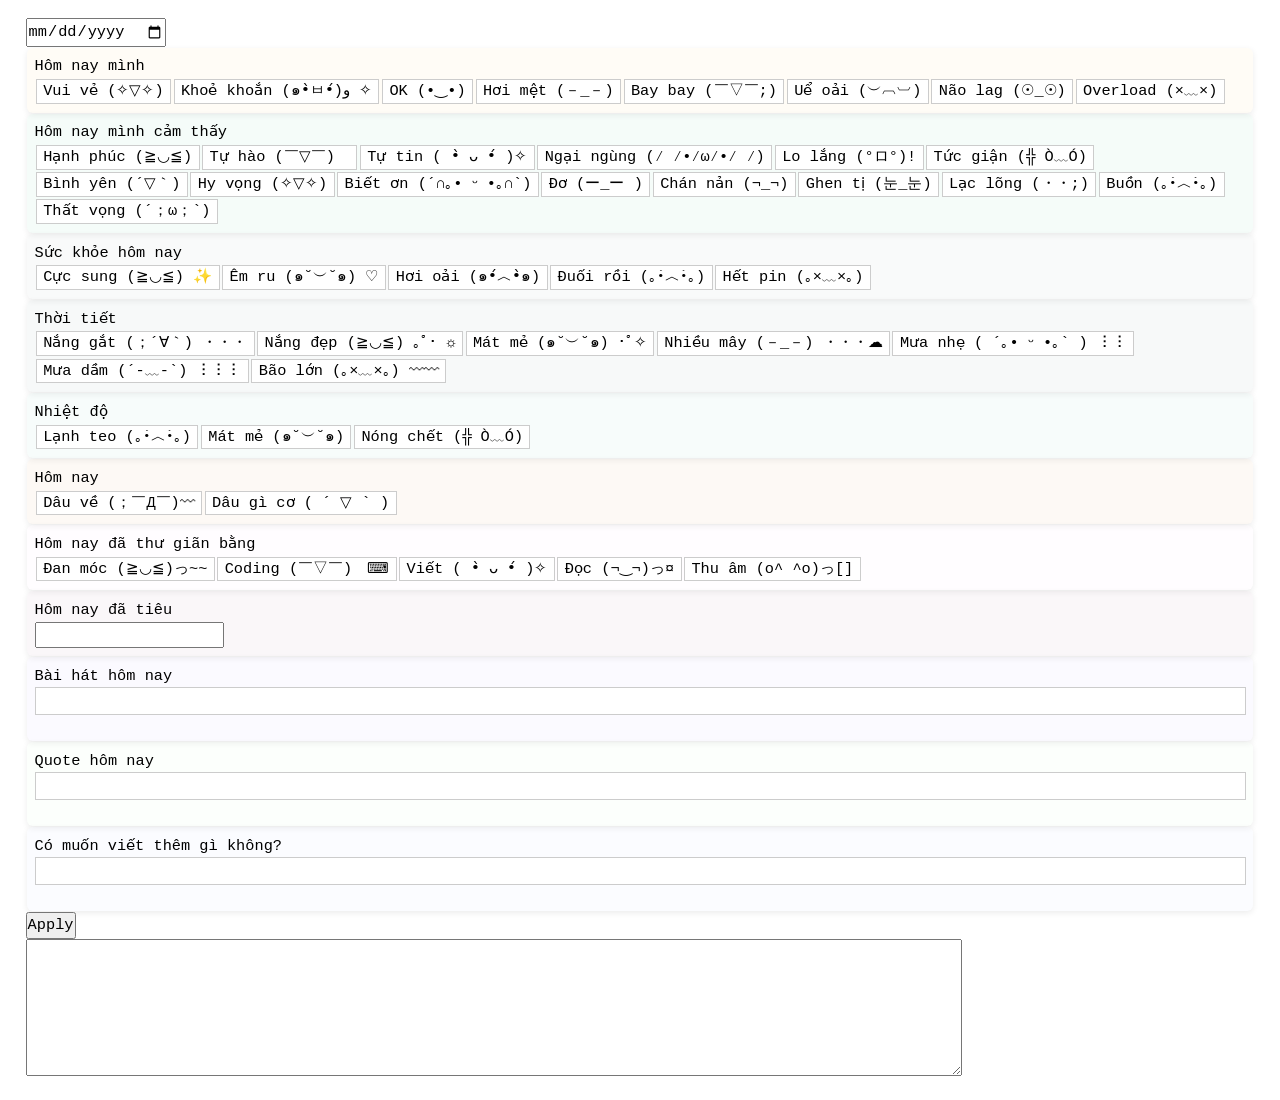
<file: inputstate.html>
<!DOCTYPE html>
<html lang="vi">
<head>
	<meta charset="UTF-8">
	<title>Diary Form</title>
	<style>
		* {font-family: monospace; margin:0;padding:0;box-sizing:border-box;font-size: 1.7vh;line-height: 2.5vh;}

		body{
			padding: 2vh 2vw;
			box-sizing: border-box;
		}
		.btn-group {
		}
		#result > div {
			margin: 0.1vw;
			padding: 0.5vh 0.5vw;
			box-sizing: border-box;
			border-radius: 8px;
			background-color: rgba(255, 182, 193, 0.08); /* pastel siêu nhạt */
			box-shadow: 0 2px 6px rgba(0,0,0,0.08);      /* đổ bóng nhẹ */
		}

		.btn-group button {
			margin: 0.1vw;
			padding: 0 0.5vw;
			border: 1px solid #ccc;
			cursor: pointer;
			background-color: #fff; /* mặc định trắng */
			color: #000;
			box-sizing: border-box;
		}
		.btn-group button.active {
			outline: 2px solid #000;
		}
		/* Khối chứa input và gợi ý */
		.field-wrapper {
			position: relative; /* để popup định vị theo input */
			margin-bottom: 2vh;
		}

		/* Ô nhập text */
		.field-wrapper input {
			width: 100%;
			padding: 0.2vh 0.5vw;
			border: 1px solid #ccc;
		}

		/* Popup gợi ý */
		.suggestions-box {
			position: absolute;
			top: 100%; /* ngay dưới input */
			left: 0;
			width: 100%;
			border: 1px solid #ccc;
			border-top: none;
			background: #fff;
			z-index: 1000;
			display: none; /* mặc định ẩn */
			max-height: 30%;
			overflow-y: auto;
			box-shadow: 0 2px 6px rgba(0,0,0,0.15);
		}

		/* Mỗi item gợi ý */
		.suggestions-box div {
			padding: 0.2vh 0.5vw;
			cursor: pointer;
		}

		/* Hover item */
		.suggestions-box div:hover {
			background-color: #f0f0f0;
		}
		.overlay {
			position: fixed;
			inset: 0;							/* phủ toàn bộ màn hình */
			width: 100%;				 /* viewport width */
			height: 100%;				/* viewport height */
			background: rgba(0,0,0,0.7);
			color: #fff;
			display: none;
			align-items: center;	 /* căn giữa theo chiều dọc */
			justify-content: center; /* căn giữa theo chiều ngang */
			text-align: center;
			font-size: 1.5rem;
			z-index: 9999;
		}

		.overlay.active {
			display: flex;				 /* bật flex khi cần */
		}

	</style>
</head>
<body>
<div class="overlay" id="overlay">Xoay ngang xài OK hơn ak</div>
	<input type="date" id="dateInput">
	<div id="result"></div>
	<button id="apply">Apply</button>
	<br>
	<textarea id="output" rows="6" cols="100"></textarea>

<script src="diarydata.js"></script>
<script src="notebook.js"></script>
<script>

function checkOrientation() {
	const overlay = document.getElementById("overlay");
	if (window.innerHeight > window.innerWidth) {
		// portrait → chặn
		overlay.classList.add("active");
	} else {
		// landscape → cho xài
		overlay.classList.remove("active");
	}
}
window.addEventListener("resize", checkOrientation);
checkOrientation();

	function isDarkColor(hex) {
		hex = hex.replace("#", "");
		const r = parseInt(hex.substr(0,2),16);
		const g = parseInt(hex.substr(2,2),16);
		const b = parseInt(hex.substr(4,2),16);
		const brightness = (r*299 + g*587 + b*114) / 1000;
		return brightness < 128;
	}



	function buildField(id) {
		const data = datasets[id];
		const meta = data.meta;
		const wrapper = document.createElement("div");
		wrapper.id = id;
		const lbl = document.createElement("div");
		lbl.classList.add("lbl");
		lbl.textContent = meta.label;
		wrapper.appendChild(lbl);
		data.activeKeys = [];
		if (meta.type === "btn") {
			wrapper.className = "btn-group";
			for (const key in data) {
				if (key === "meta" || key === "activeKeys") continue;
				const item = data[key];
				const btn = document.createElement("button");
				btn.id = key;
				btn.textContent = item.st + " " + item.emoji;

				btn.addEventListener("click", () => {
					if (!meta.multi) {
						// single chọn
						[...wrapper.querySelectorAll("button")].forEach(b => {
							b.classList.remove("active");
							b.style.backgroundColor = "#fff";
							b.style.color = "#000";
						});
						btn.classList.add("active");
						btn.style.backgroundColor = item.color;
						btn.style.color = isDarkColor(item.color) ? "#fff" : "#000";
						data.activeKeys.length = 0;
						data.activeKeys.push(key);
					}	else {
						const isActive = btn.classList.contains("active");

						if (isActive) {
							// bỏ chọn
							btn.classList.remove("active");
							btn.style.backgroundColor = "#fff";
							btn.style.color = "#000";

							const idx = data.activeKeys.indexOf(key);
							if (idx > -1) data.activeKeys.splice(idx, 1);
						} else {
							// thêm chọn
							data.activeKeys.push(key);
							btn.classList.add("active");
							btn.style.backgroundColor = item.color;
							btn.style.color = isDarkColor(item.color) ? "#fff" : "#000";

							// giới hạn 5
							if (data.activeKeys.length > 5) {
								const firstKey = data.activeKeys.shift();
								const firstBtn = document.getElementById(firstKey);
								if (firstBtn) {
									firstBtn.classList.remove("active");
									firstBtn.style.backgroundColor = "#fff";
									firstBtn.style.color = "#000";
								}
							}
						}
					}
					
				});

				wrapper.appendChild(btn);
			}
		} else if (meta.type === "number") {
			const input = document.createElement("input");
			input.type = "number";
			input.id = id+"Input";
			wrapper.appendChild(input);
		} else if (meta.type === "text") {
			const wrapperDiv = document.createElement("div");
			wrapperDiv.className = "field-wrapper";

			const input = document.createElement("input");
			input.type = "text";
			input.id = id+"Input";
			wrapperDiv.appendChild(input);

			const sugBox = document.createElement("div");
			sugBox.className = "suggestions-box";
			sugBox.id = id+"Suggestions";
			wrapperDiv.appendChild(sugBox);

			wrapper.appendChild(wrapperDiv);

			function updateSuggestions() {
				if (typeof diary !== "undefined") {
					const val = input.value.trim().toLowerCase();
					const allValues = diary.map(d => d[id]).filter(v => v && v !== "");

					// lọc theo chữ đang nhập
					const filtered = allValues.filter(v => v.toLowerCase().includes(val));

					// sắp xếp: vị trí khớp trước, nếu bằng nhau thì alphabet
					const sorted = filtered.sort((a, b) => {
						const aLower = a.toLowerCase();
						const bLower = b.toLowerCase();
						const aPos = aLower.indexOf(val);
						const bPos = bLower.indexOf(val);

						if (aPos !== bPos) {
							return aPos - bPos; // vị trí nhỏ hơn ưu tiên hơn
						}
						return aLower.localeCompare(bLower); // nếu bằng nhau thì alphabet
					});

					// lấy 2 gợi ý đầu tiên
					const recent = [...new Set(sorted.slice(0, 2))];

					// render popup
					sugBox.innerHTML = "";
					if (recent.length > 0) {
						recent.forEach(s => {
							const opt = document.createElement("div");
							opt.textContent = s;
							opt.style.padding = "6px 8px";
							opt.style.cursor = "pointer";
							opt.addEventListener("click", () => {
								input.value = s;
								sugBox.style.display = "none";
							});
							sugBox.appendChild(opt);
						});
						sugBox.style.display = "block";
					} else {
						sugBox.style.display = "none";
					}
				}
			}


			input.addEventListener("input", updateSuggestions);
			input.addEventListener("blur", () => { setTimeout(()=>sugBox.style.display="none",200); });
		}
	
		return wrapper;
	}

	// dựng toàn bộ form
	const resultDiv = document.getElementById("result");
	for (const id in datasets) {
		resultDiv.appendChild(buildField(id));
	}

	// hàm Apply
	document.getElementById("apply").addEventListener("click", () => {
		let date = document.getElementById("dateInput").value || new Date().toISOString().split("T")[0];
		const obj = { date };

		for (const id in datasets) {
			const meta = datasets[id].meta;
			if (meta.type === "btn") {
				const activeBtns = document.querySelectorAll(`#${id} button.active`);
				if (activeBtns.length === 0) { alert("Bạn chưa chọn "+id); return; }
				obj[id] = meta.multi ? [...activeBtns].map(b => b.id) : activeBtns[0].id;
			} else if (meta.type === "number") {
				let val = parseFloat(document.getElementById(id+"Input").value);
				if (isNaN(val)) val = 0;
				obj[id+"Amount"] = val;

				// nếu có range thì tính rank
				let chosen = null;
				for (const key in datasets[id]) {
					if (key === "meta") continue;
					const range = datasets[id][key].range;
					if (range && val >= range[0] && val <= range[1]) {
						chosen = key;
						break;
					}
				}
				obj[id] = chosen || null;
			} else if (meta.type === "text") {
				obj[id] = document.getElementById(id+"Input").value.trim();
			}
		}

// xuất chuỗi log bằng backtick
// xuất chuỗi log bằng backtick
let result = `{ date:\`${obj.date}\``;

for (const id in datasets) {
  const meta = datasets[id].meta;
  if (meta.type === "btn") {
    if (meta.multi) {
      result += `, ${id}:[${obj[id].map(v => `\`${v}\``).join(",")}]`;
    } else {
      result += `, ${id}:\`${obj[id]}\``;
    }
  } else if (meta.type === "number") {
    result += `, ${id}:\`${obj[id]}\`, ${id}Amount:${obj[`${id}Amount`]}`;
  } else if (meta.type === "text") {
    result += `, ${id}:\`${obj[id]}\``;
  }
}
result += " }";

document.getElementById("output").value = result;


	});


function randomPastel(alpha = 0.08) {
  // random màu gốc RGB
  const r = Math.floor(Math.random() * 256);
  const g = Math.floor(Math.random() * 256);
  const b = Math.floor(Math.random() * 256);

  // pha pastel: trộn với trắng (255,255,255)
  const pastelR = Math.floor((r + 255) / 2);
  const pastelG = Math.floor((g + 255) / 2);
  const pastelB = Math.floor((b + 255) / 2);

  return `rgba(${pastelR}, ${pastelG}, ${pastelB}, ${alpha})`;
}

// gán màu pastel cho mỗi div con của #result
document.querySelectorAll("#result > div").forEach(div => {
  div.style.backgroundColor = randomPastel(0.08); // alpha rất nhỏ → siêu nhạt
  div.style.borderRadius = "6px"; // thêm bo góc cho dịu mắt
  div.style.padding = "0.5em";    // padding nhẹ
});
</script>

</body>
</html>
</file>
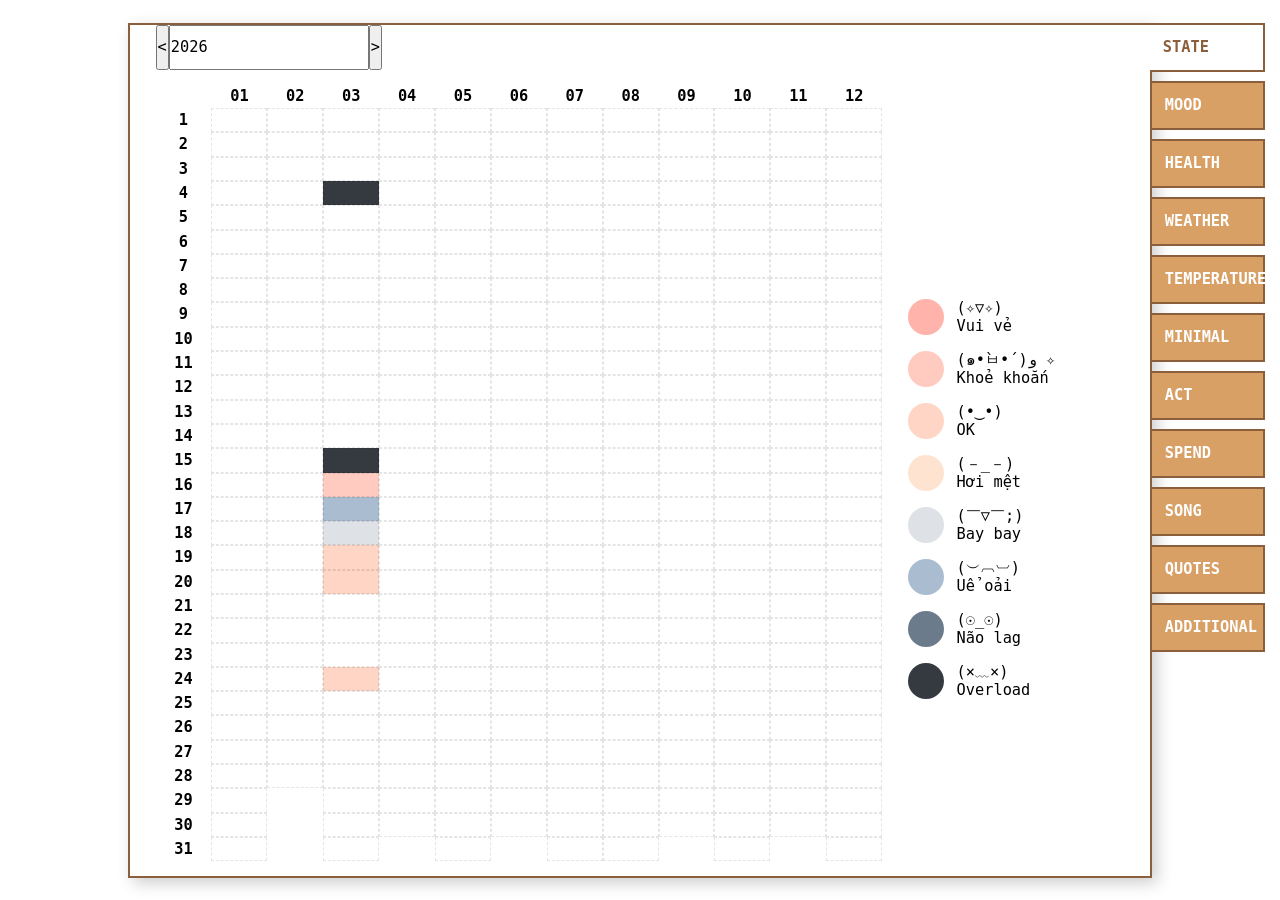
<file: notebook.html>
<!DOCTYPE html>
<html lang="vi">
<head>
	<meta charset="UTF-8">
	<title>Notebook</title>
	<link rel="stylesheet" href="notebook.css">
</head>
<body>
<div class="overlay" id="overlay">Xoay ngang xài OK hơn ak</div>
	<div class="notebook" id="app">

		<div class="tabs" id="tabs"></div>
	</div>
<script src="diarydata.js"></script>
<script src="notebook.js"></script>
<script>
	const months = ["01","02","03","04","05","06","07","08","09","10","11","12"];
function checkOrientation() {
  const overlay = document.getElementById("overlay");
  if (window.innerHeight > window.innerWidth) {
    // portrait → chặn
    overlay.classList.add("active");
  } else {
    // landscape → cho xài
    overlay.classList.remove("active");
  }
}
window.addEventListener("resize", checkOrientation);
checkOrientation();
	// Hàm lấy ngày/tháng/năm hiện tại theo local timezone
	let thisyear, thismonth, thisday, today;
	const now = new Date();
	thisyear = now.getFullYear();
	thismonth = String(now.getMonth() + 1).padStart(2, "0"); // 01-12
	thisday = String(now.getDate()).padStart(2, "0");				// 01-31
	today = `${thisday}/${thismonth}/${thisyear}`

	// Hàm dựng toàn bộ page theo datasets
	function genPages(datasets) {
		const container = document.getElementById("app");

		for (const key in datasets) {
			if (datasets.hasOwnProperty(key)) {
				const ds = datasets[key];
				const pgType = ds.meta.pg;

				let pageDiv = document.createElement("div");
				pageDiv.id = key;
				pageDiv.className = `page ${pgType}`;

				if (pgType === "year") {
					pageDiv.innerHTML = `
						<div class="year-selector selector" >
							<button id="${key}-prevYear" class="prevYear prev">&lt;</button>
							<input type="text" id="${key}-yearInput" class="yearInput timeinput" readonly value="${thisyear}">
							<button id="${key}-nextYear" class="nextYear next">&gt;</button>
						</div>
					`;
				}
				else if (pgType === "month") {
					pageDiv.innerHTML = `
						<div class="month-selector selector">
							<button id="${key}-prevMonth" class="prevMonth prev">&lt;</button>
							<input type="text" id="${key}-monthInput" class="monthInput timeinput" readonly value="${thismonth}/${thisyear}">
							<button id="${key}-nextMonth" class="nextMonth next">&gt;</button>
						</div>
					`;
				}
				else if (pgType === "day") {
					pageDiv.innerHTML = `
						<div class="month-selector selector">
							<button id="${key}-prevMonth" class="prevMonth prev">&lt;</button>
							<input type="text" id="${key}-monthInput" class="monthInput timeinput" readonly value="${thismonth}/${thisyear}">
							<button id="${key}-nextMonth" class="nextMonth next">&gt;</button>
						</div>
					`;
				}
				else {
					// Các loại pg khác xử lý sau
					pageDiv.innerHTML = `<div>Chưa xử lý loại pg: ${pgType}</div>`;
				}
				container.appendChild(pageDiv);
			}
		}
			const firstPage = app.querySelector(".page");
		if (firstPage) {
			firstPage.classList.add("active");
		}
	}

	// tạo pages
	genPages(datasets);

// duyệt toàn bộ .page ngay sau khi genPages chạy
	document.querySelectorAll(".page").forEach(page => {
		const id = page.id;
		if (page.classList.contains("year")) {
			CreateByYear(thisyear, id);
		}
		if (page.classList.contains("month")) {
			CreateByMonth(thisyear,thismonth,id);
		}
		if (page.classList.contains("day")) {
			CreateByDay(thisyear,thismonth,id);
		}
		if (page.classList.contains("other")) {
			CreateOther(thisyear, id);
		}
	});

	function CreateByYear(year, rootId) {

		const root = document.getElementById(rootId);
		if (!root) {
			return;
		}

		// Xoá calendar/legend cũ nếu có
		let oldCal = root.querySelector(".calendar");
		if (oldCal) {
			oldCal.remove();
		}
		let oldLegend = root.querySelector(".legend");
		if (oldLegend) {
			oldLegend.remove();
		}

		// Tạo calendar + legend
		const calendar = document.createElement("div");
		calendar.className = "calendar";
		const legendDiv = document.createElement("div");
		legendDiv.className = "legend";
		legendDiv.id = "legend-" + rootId;

		root.appendChild(calendar);
		root.appendChild(legendDiv);

		// Header row
		const headerRow = document.createElement("div");
		headerRow.className = "row";
		const emptyCell = document.createElement("div");
		emptyCell.className = "corner-cell";
		headerRow.appendChild(emptyCell);
		for (let m = 0; m < 12; m++) {
			const monthLabel = document.createElement("div");
			monthLabel.textContent = months[m]; // dùng mảng months toàn cục
			monthLabel.className = "month-label";
			headerRow.appendChild(monthLabel);
		}
		calendar.appendChild(headerRow);

		// Day rows
		for (let day = 1; day <= 31; day++) {
			const row = document.createElement("div");
			row.className = "row";

			const dayLabel = document.createElement("div");
			dayLabel.textContent = day;
			dayLabel.className = "day-label";
			row.appendChild(dayLabel);

			for (let month = 1; month <= 12; month++) {
				const cell = document.createElement("div");
				cell.className = `cell cell-${day}-${month}`;

				const date = new Date(year, month - 1, day);
				if (date.getMonth() === month - 1 && date.getDate() === day) {
					const yyyy = date.getFullYear();
					const mm = months[month - 1]; // lấy từ mảng months toàn cục
					const dd = String(day).padStart(2, "0");
					const isoDate = `${yyyy}-${mm}-${dd}`;

					const entry = diary.find(e => e.date === isoDate);
					const dataMap = datasets[rootId];

					if (entry && entry[rootId]) {
						const dataObj = dataMap[entry[rootId]];
						cell.style.background = dataObj.color;
						const tooltip = document.createElement("span");
						tooltip.className = "tooltip";
						tooltip.textContent = `Ngày ${day}/${month}/${year} - ${dataObj.st} - ${dataObj.emoji}`;
						cell.appendChild(tooltip);
					}
				} else {
					cell.style.visibility = "hidden";
				}

				row.appendChild(cell);
			}
			calendar.appendChild(row);
		}

		// Legend
		const dataMap = datasets[rootId];
		for (const code in dataMap) {
			const item = document.createElement("div");
			item.className = "legend-item";

			const colorBox = document.createElement("div");
			colorBox.className = "legend-color";
			colorBox.style.background = dataMap[code].color;

			const detail = document.createElement("div");
			detail.className = "legend-detail";

			const emojiDiv = document.createElement("div");
			emojiDiv.className = "legend-emoji";
			emojiDiv.textContent = dataMap[code].emoji;

			const textDiv = document.createElement("div");
			textDiv.className = "legend-text";
			textDiv.textContent = dataMap[code].st;

			detail.appendChild(emojiDiv);
			detail.appendChild(textDiv);

			item.appendChild(colorBox);
			item.appendChild(detail);
			legendDiv.appendChild(item);
		}
	}

	function CreateByMonth(year, month, rootId) {
		const root = document.getElementById(rootId);
		if (!root) return;

		// Xoá calendar/legend cũ
		root.querySelectorAll(".calendar, .legend").forEach(el => el.remove());

		const calendar = document.createElement("div");
		calendar.className = "calendar";
		root.appendChild(calendar);

		const dataMap = datasets[rootId];
		const codes = Object.keys(dataMap).filter(k => k !== "meta");

		// Số ngày trong tháng
		const daysInMonth = new Date(year, parseInt(month), 0).getDate();

		for (let day = 1; day <= daysInMonth; day++) {
			const yyyy = year;
			const mm = String(month).padStart(2, "0");
			const dd = String(day).padStart(2, "0");
			const isoDate = `${yyyy}-${mm}-${dd}`;

			const entry = diary.find(e => e.date === isoDate);

			const row = document.createElement("div");
			row.className = "day-row";

			const dayLabel = document.createElement("div");
			dayLabel.className = "day-label";
			dayLabel.textContent = dd;
			row.appendChild(dayLabel);

			const valuesDiv = document.createElement("div");
			valuesDiv.className = "day-values";

			const valuestxt = document.createElement("div");
			valuestxt.className = "day-txt";
			valuesDiv.appendChild(valuestxt);

			// Chỉ xử lý khi entry tồn tại và field là mảng
			if (entry && Array.isArray(entry[rootId])) {
				// emoji-box cho từng trạng thái
				entry[rootId].forEach(code => {
					const dataObj = dataMap[code];
					if (!dataObj) return;

					const box = document.createElement("div");
					box.className = "emoji-box";
					box.textContent = dataObj.emoji;
					box.title = dataObj.st;
					box.style.backgroundColor = dataObj.color;
					box.style.color = isDarkColor(dataObj.color) ? "#fff" : "#000";
					valuesDiv.appendChild(box);
				});

				// text tổng hợp trạng thái
				const states = entry[rootId].map(code => dataMap[code]?.st).filter(Boolean);
				if (states.length > 0) {
					valuestxt.textContent = dataMap.meta.label + ": " + states.join(", ");
				}
			} else {
				valuestxt.textContent = ""; // không có dữ liệu thì để trống
			}

			row.appendChild(valuesDiv);
			calendar.appendChild(row);
		}

		// Legend giữ nguyên
		const legendDiv = document.createElement("div");
		legendDiv.className = "legend";
		legendDiv.id = "legend-" + rootId;
		root.appendChild(legendDiv);

		codes.forEach(code => {
			const item = document.createElement("div");
			item.className = "legend-item";

			const colorBox = document.createElement("div");
			colorBox.className = "legend-color";
			colorBox.style.background = dataMap[code].color;

			const detail = document.createElement("div");
			detail.className = "legend-detail";

			const emojiDiv = document.createElement("div");
			emojiDiv.className = "legend-emoji";
			emojiDiv.textContent = dataMap[code].emoji;

			const textDiv = document.createElement("div");
			textDiv.className = "legend-text";
			textDiv.textContent = dataMap[code].st;

			detail.appendChild(emojiDiv);
			detail.appendChild(textDiv);

			item.appendChild(colorBox);
			item.appendChild(detail);
			legendDiv.appendChild(item);
		});
	}

	function CreateByDay(year, month, field) {
		const root = document.getElementById(field);
		if (!root) return;

		// Xoá calendar cũ
		root.querySelectorAll(".calendar").forEach(el => el.remove());

		const calendar = document.createElement("div");
		calendar.className = "calendar";
		root.appendChild(calendar);

		const daysInMonth = new Date(year, parseInt(month), 0).getDate();

		for (let day = 1; day <= daysInMonth; day++) {
			const yyyy = year;
			const mm = String(month).padStart(2, "0");
			const dd = String(day).padStart(2, "0");
			const isoDate = `${yyyy}-${mm}-${dd}`;

			const entry = diary.find(e => e.date === isoDate);

			const row = document.createElement("div");
			row.className = "day-row";

			// nếu ngày < 5 thì thêm class early
			if (day < 5) row.classList.add("early");

			const dayLabel = document.createElement("div");
			dayLabel.className = "day-label";
			dayLabel.textContent = dd;
			row.appendChild(dayLabel);

			const valuesDiv = document.createElement("div");
			valuesDiv.className = "day-values";

			if (entry && entry[field]) {
				const fullText = String(entry[field]);
				const stateCode = entry.state;					 // ví dụ "s3"
				const stateColor = datasets.state[stateCode].color;

				const textDiv = document.createElement("div");
				textDiv.className = "day-text";
				textDiv.textContent = fullText;
				valuesDiv.appendChild(textDiv);

				// popup gắn trực tiếp vào row
				const popup = document.createElement("div");
				popup.className = "popover";
				popup.style.backgroundColor = stateColor;
				popup.style.color = isDarkColor(stateColor) ? "#fff" : "#000";
				const popLabel = document.createElement("div");
				popLabel.className = "poplabel";
				popLabel.textContent = datasets[field].meta.label;

				const popContent = document.createElement("div");
				popContent.className = "popcontent";
				popContent.textContent = fullText;

				popup.appendChild(popLabel);
				popup.appendChild(popContent);
				row.appendChild(popup);
			}


			row.appendChild(valuesDiv);
			calendar.appendChild(row);
		}
	}

	function isDarkColor(hex) {
		hex = hex.replace("#", "");
		const r = parseInt(hex.substr(0,2),16);
		const g = parseInt(hex.substr(2,2),16);
		const b = parseInt(hex.substr(4,2),16);
		const brightness = (r*299 + g*587 + b*114) / 1000;
		return brightness < 128;
	}

	function showPage(pageId, tabEl) {
		// đổi page
		document.querySelectorAll(".page").forEach(p => p.classList.remove('active'));
		document.getElementById(pageId).classList.add('active');
		// đổi tab
		document.querySelectorAll('.tab').forEach(t => t.classList.remove('active'));
		tabEl.classList.add('active');
	}
// Đặt tab đầu tiên active
	const tabsContainer = document.getElementById('tabs');
	document.querySelectorAll(".page").forEach(page => {
		const tab = document.createElement('div');
		tab.className = 'tab';
		tab.textContent = page.id; // dùng id làm nhãn
		tab.onclick = () => showPage(page.id, tab);
		tabsContainer.appendChild(tab);
	});
	tabsContainer.firstChild.classList.add('active');
</script>
</body>
</html>
</file>
<file: notebook.css>
* {font-family: monospace; margin:0;padding:0;box-sizing:border-box;font-size: 1.7vh;}
.notebook{
	width:80vw;
	height:95vh;
	border:2px solid #8b5e3c;
	background:#fff;
	box-shadow:5px 5px 15px rgba(0,0,0,0.2);
	position:relative;
	box-sizing: border-box;
	margin: 2.5vh 10vw;
}
.page {
    padding: 0 2vw;
    padding-top: 5vh;
    display: none;
    height: 100%;
    position: relative;
    width: 100%;
    box-sizing: border-box;
}
.page.active {
	display:flex;
}
.tabs {
    position: absolute;
    right: -9vw;
    top: -2px;
    display: flex;
    flex-direction: column;
    gap: 1vh;
}
.tab {
	line-height:5vh;
	background:#d9a066;
	color:#fff;
	padding:0 1vw;
	cursor:pointer;
	font-weight:bold;
	transition:background 0.3s;
	width:9vw;
	border:2px solid #8b5e3c;
	text-transform: uppercase;
}
.tab:hover {
	background:#b97a3d;
}
.tab.active {
	background:#fff; /* cùng màu với page */
	color:#8b5e3c;
	border-left:none; /* bỏ border trái để liền với page */
}
.calendar {
	display: flex;
	flex-direction: column;
	width: 75%;
	justify-content: center;
}
.day .calendar{
	width: 100%;
}
.row {
	display: flex;
}
.row div{
	box-sizing: border-box;
	height: 2.7vh;
	width: 5vw;
	line-height: 2.7vh;
}
.corner-cell {
	visibility: hidden; /* ô trống góc */
}
.month-label, .day-label {
	display: flex;
	align-items: center;
	justify-content: center;
	font-weight: bold;
}
.cell {
	display: flex;
	align-items: center;
	justify-content: center;
	border: 0.5px dashed rgba(0,0,0,0.1);
	background: #fff;
	position: relative;
}
.cell:hover {
	background: #f0f8ff;
	border-color: #666;
	cursor: pointer;
}
.cell .tooltip {
	visibility: hidden;
	background: #333;
	color: #fff;
	text-align: center;
	border-radius: 4px;
	padding: 4px 8px;
	position: absolute;
	z-index: 1;
	bottom: 120%; /* hiện phía trên cell */
	left: 50%;
	transform: translateX(-50%);
	white-space: nowrap;
}

.cell:hover .tooltip {
	visibility: visible;
}
.legend {
	width: 25%;
	height: 100%;
	padding: 2vw;
	display: flex;
	flex-flow: column;
	justify-content: center;
	overflow: overlay;
}
.legend-item {
	display: flex;
	align-items: center;
	margin: 8px 0;
}
.legend-color {
	border-radius: 50%;
	display: block;
	height: 4vh;
	width: 4vh;
	flex: 0 0 auto;
}
.legend-detail {
	padding: 0 1vw;
	line-height: 2vh;
    font-family: monospace;   /* font chữ đều nhau */
    white-space: pre;         /* giữ nguyên tab/khoảng trắng */
}
#info {
	margin-top: 10px;
	text-align: center;
	font-weight: bold;
	width: 100%;
}
.selector{
	display: flex;
	position: absolute;
	width: 75%;
	top: 0;
	height: 5vh;
	box-sizing: border-box;
}
.prev{
	
}
.dayinput{
	
}
.next{
	
}

.day-row {
	display: flex;
	height: 2.7vh;
	border-bottom: 0.1vh dashed #ccc;
	box-sizing: border-box;
	cursor: pointer;
	position: relative;
}
.day-label {
	width: 5vw;
	font-weight: bold;
	line-height: 2.5vh;
	cursor: pointer;
}
.day-values {
  flex: 1;
  display: flex;
  flex-wrap: wrap;
}
.emoji-box {
	display: inline-block;
	padding: 0.2vh 1vw;
	margin: 0 0.1vw;
	line-height: 2.1vh;
	border-radius: 10%;
	background: #f9f9f9;
}
.day-txt{
	display: none;
}
.day-row:hover{
	background-color: rgba(0,0,0,0.05);
}
.day-row:hover .emoji-box, .day-label:hover ~ .day-values .emoji-box  {
  display: none; /* hover thì emoji ẩn */
}
.day-row:hover .day-txt, .day-label:hover ~ .day-values .day-txt  {
	display: inline-block; /* hover thì text hiện */
	padding: 0.2vh 0;
	line-height: 2.1vh;
}

.day-text {
  white-space: nowrap;        /* ép text nằm trên 1 dòng */
  overflow: hidden;           /* ẩn phần vượt quá */
  text-overflow: ellipsis;    /* thêm dấu ... khi bị cắt */
  max-width: 66vw;           /* giới hạn chiều rộng hiển thị */
}
.popover {
  position: absolute;
  display: none;
  max-width: 80%;
  background: #fff;
  border: 1px solid #ccc;
  padding: 1vw;
  border-radius: 6px;
  box-shadow: 0 2px 8px rgba(0,0,0,0.3);
  z-index: 1000;
  bottom: 3.2vh; /* mặc định nhảy lên */
  left: 10%;
  filter: brightness(1.2); /* sáng hơn */
}

/* hover thì hiện popup */
.day-row:hover .popover {
  display: block;
}

/* nếu ngày < 5 thì popup nhảy xuống */
.day-row.early .popover {
  top: 3.2vh;
  bottom: auto;
}

.overlay {
  position: fixed;
  inset: 0;              /* phủ toàn bộ màn hình */
  width: 100%;         /* viewport width */
  height: 100%;        /* viewport height */
  background: rgba(0,0,0,0.7);
  color: #fff;
  display: none;
  align-items: center;   /* căn giữa theo chiều dọc */
  justify-content: center; /* căn giữa theo chiều ngang */
  text-align: center;
  font-size: 1.5rem;
  z-index: 9999;
}

.overlay.active {
  display: flex;         /* bật flex khi cần */
}
</file>
